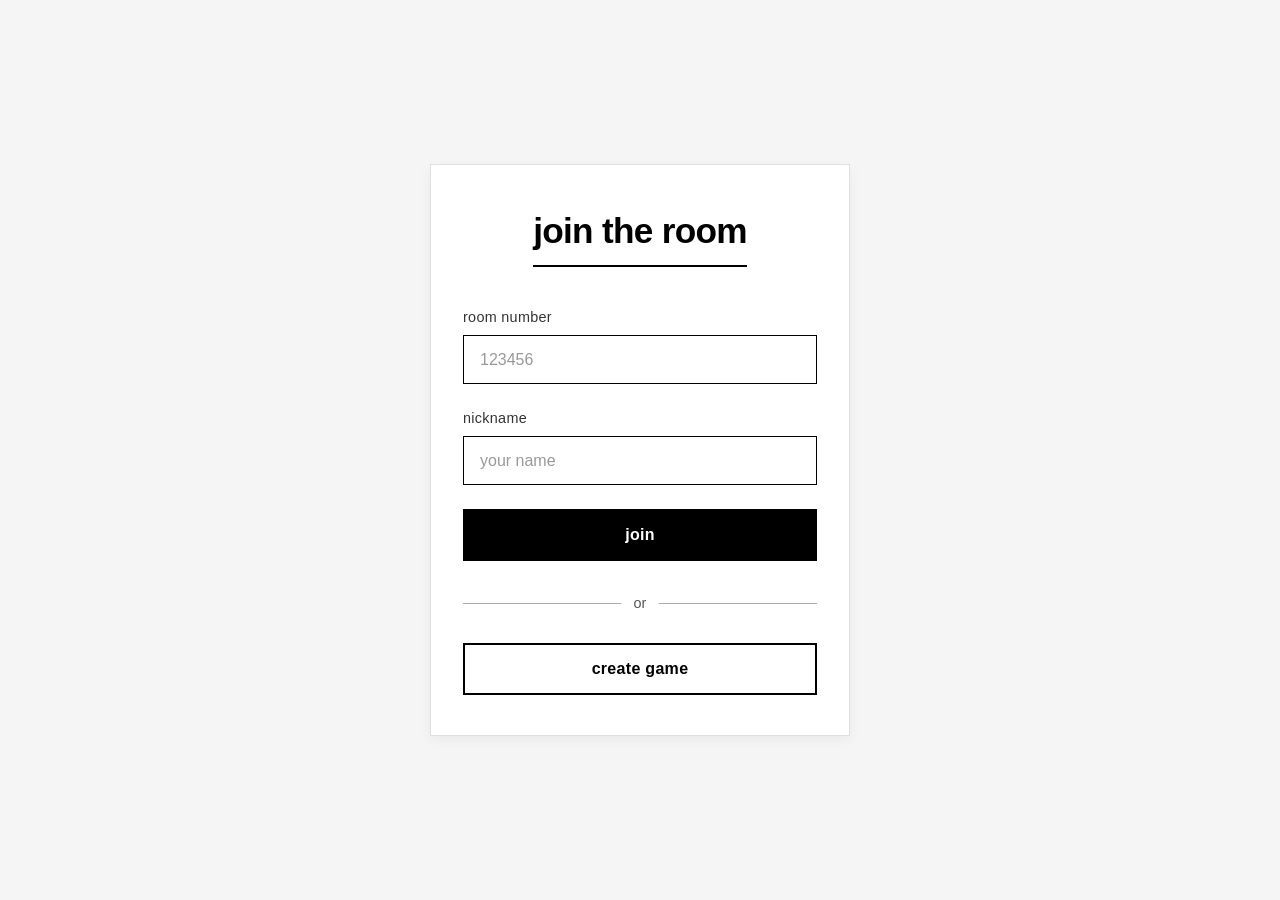
<file: index.html>
<!DOCTYPE html>
<html lang="en">
<head>
    <meta charset="UTF-8">
    <meta name="viewport" content="width=device-width, initial-scale=1.0">
    <title>Join or Create · Quiz</title>
    <link rel="stylesheet" href="css/main.css">
    <link rel="stylesheet" href="css/components.css">
</head>
<body class="entry-page">
    <main class="entry-container">
        <h1 class="entry-title">join the room</h1>

        <!-- Форма присоединения -->
        <form class="join-form" action="#" method="get">
            <div class="input-group">
                <label for="roomNumber" class="input-label">room number</label>
                <input type="text" id="roomNumber" name="room" placeholder="123456" class="text-input" inputmode="numeric">
            </div>

            <div class="input-group">
                <label for="nickname" class="input-label">nickname</label>
                <input type="text" id="nickname" name="nickname" placeholder="Your name" class="text-input">
            </div>

            <button type="submit" class="btn btn-primary btn-block">join</button>
        </form>

        <div class="separator">
            <span class="separator-line"></span>
            <span class="separator-text">or</span>
            <span class="separator-line"></span>
        </div>
        <a href="lobby.html" class="btn btn-secondary btn-block">create game</a>
    </main>
    
    <!-- Подключаем скрипт валидации -->
    <script src="js/validation.js"></script>
</body>
</html>
</file>
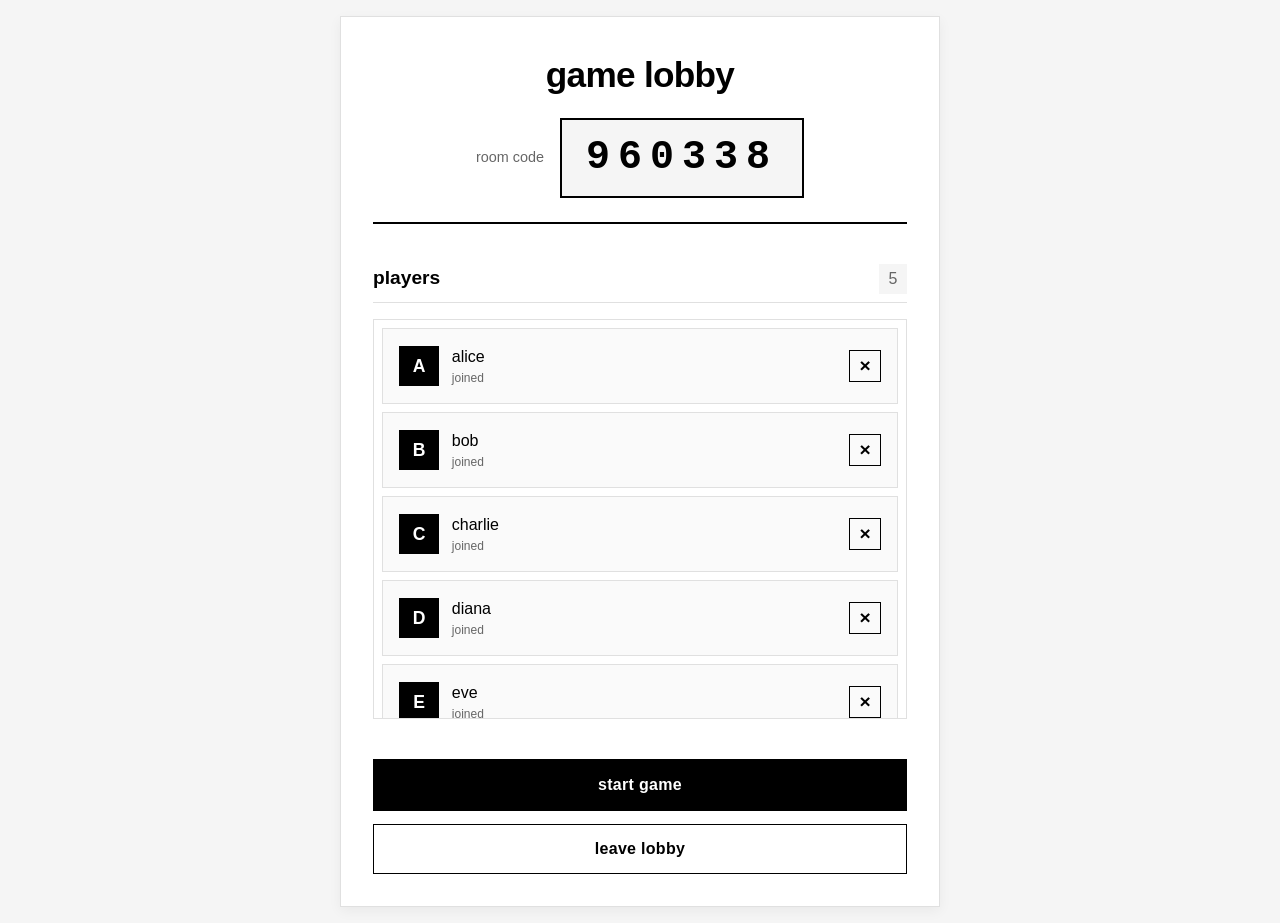
<file: lobby.html>
<!DOCTYPE html>
<html lang="en">
<head>
    <meta charset="UTF-8">
    <meta name="viewport" content="width=device-width, initial-scale=1.0">
    <title>Admin Lobby · Quiz</title>
    <link rel="stylesheet" href="css/main.css">
    <link rel="stylesheet" href="css/components.css">
</head>
<body class="lobby-page">
    <main class="lobby-container">
        <!-- Заголовок с информацией о комнате -->
        <header class="lobby-header">
            <h1 class="lobby-title">game lobby</h1>
            <div class="room-info">
                <span class="room-label">room code</span>
                <span class="room-code" id="roomCodeDisplay">123456</span>
            </div>
        </header>

        <!-- Список игроков -->
        <section class="players-section">
            <div class="section-header">
                <h2 class="section-title">players</h2>
                <span class="player-count" id="playerCount">0</span>
            </div>

            <div class="players-list" id="playersList">
                <!-- Игроки будут добавляться сюда динамически -->
                <div class="empty-state">
                    <p>waiting for players...</p>
                    <p class="empty-hint">share the room code to invite</p>
                </div>
            </div>
        </section>

        <!-- Кнопка начала игры -->
        <footer class="lobby-footer">
            <button class="btn btn-primary btn-block btn-start" id="startGameBtn" disabled>
                start game
            </button>
            <a href="index.html" class="btn btn-secondary btn-block btn-leave">
                leave lobby
            </a>
        </footer>
    </main>

    <script src="js/mock.js"></script>
    <script src="js/lobby.js"></script>
</body>
</html>
</file>
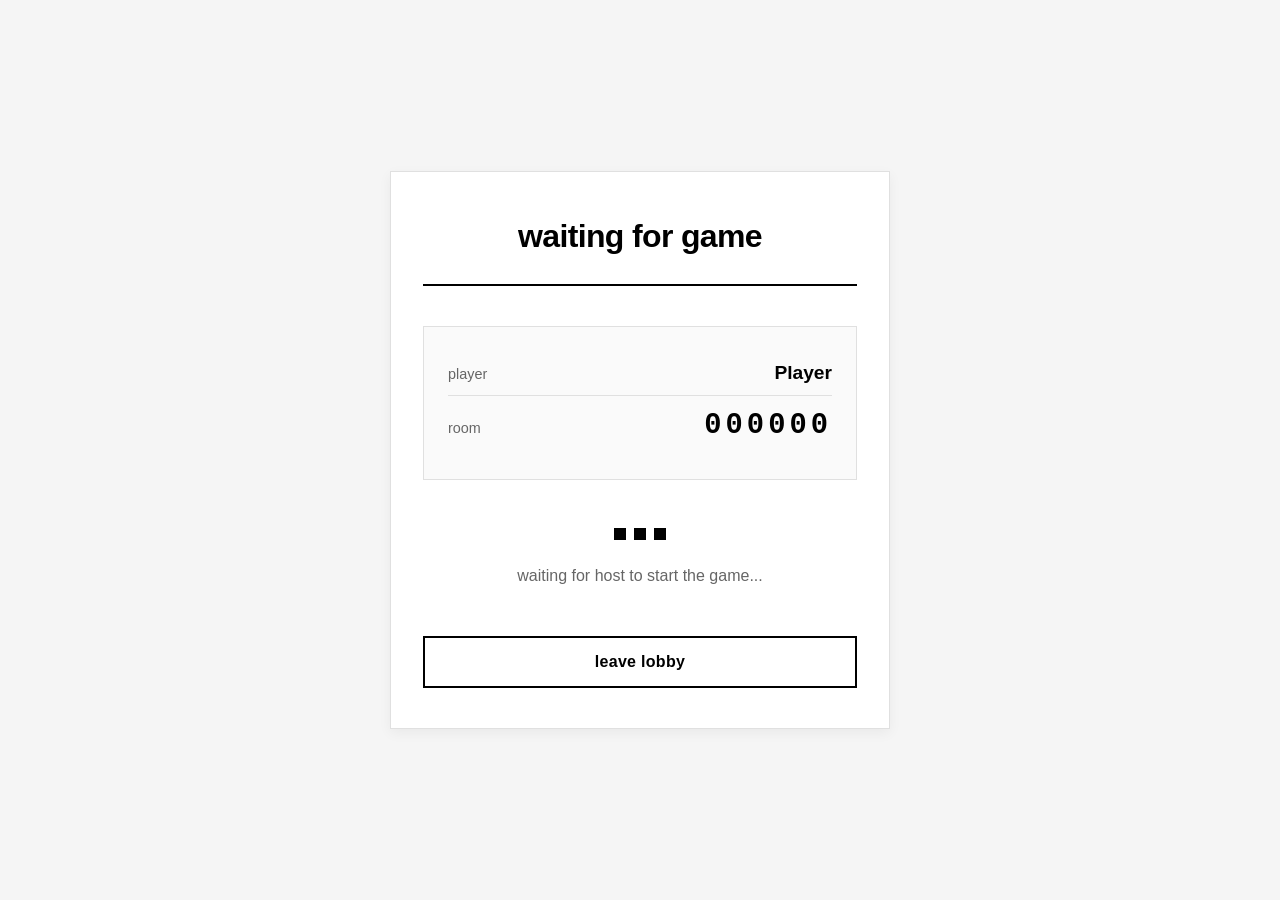
<file: player-lobby.html>
<!DOCTYPE html>
<html lang="en">
<head>
    <meta charset="UTF-8">
    <meta name="viewport" content="width=device-width, initial-scale=1.0">
    <title>Player Lobby · Quiz</title>
    <link rel="stylesheet" href="css/main.css">
    <link rel="stylesheet" href="css/components.css">
</head>
<body class="player-lobby-page">
    <main class="player-lobby-container">
        <!-- Заголовок -->
        <header class="player-lobby-header">
            <h1 class="player-lobby-title">waiting for game</h1>
        </header>

        <!-- Информация о игроке и комнате -->
        <div class="player-room-info">
            <div class="info-row">
                <span class="info-label">player</span>
                <span class="info-value" id="displayNickname">Player</span>
            </div>
            <div class="info-row">
                <span class="info-label">room</span>
                <span class="info-value room-code-display" id="displayRoom">000000</span>
            </div>
        </div>

        <!-- Индикатор ожидания -->
        <div class="waiting-indicator">
            <div class="waiting-animation">
                <span class="dot"></span>
                <span class="dot"></span>
                <span class="dot"></span>
            </div>
            <p class="waiting-text">waiting for host to start the game...</p>
        </div>

        <!-- Кнопка выхода -->
        <footer class="player-lobby-footer">
            <a href="index.html" class="btn btn-secondary btn-block">leave lobby</a>
        </footer>
    </main>

    <script src="js/main.js"></script>
    <script>
        // Получаем данные из sessionStorage
        const nickname = sessionStorage.getItem('playerNickname') || 'Player';
        const roomNumber = sessionStorage.getItem('roomNumber') || '000000';
        
        // Отображаем данные
        document.getElementById('displayNickname').textContent = nickname;
        document.getElementById('displayRoom').textContent = roomNumber;
        
        // Проверяем статус игры (в реальном приложении через WebSocket)
        // Для демо: перенаправление на игру через 5 секунд
        setTimeout(() => {
            // Проверяем, не началась ли игра
            const gameStarted = sessionStorage.getItem('gameStarted');
            if (gameStarted === 'true') {
                window.location.href = 'quiz.html';
            }
        }, 1000);
        
        // Очищаем данные при уходе со страницы
        window.addEventListener('beforeunload', function() {
            // Не очищаем данные, они нужны для игры
        });
    </script>
</body>
</html>
</file>
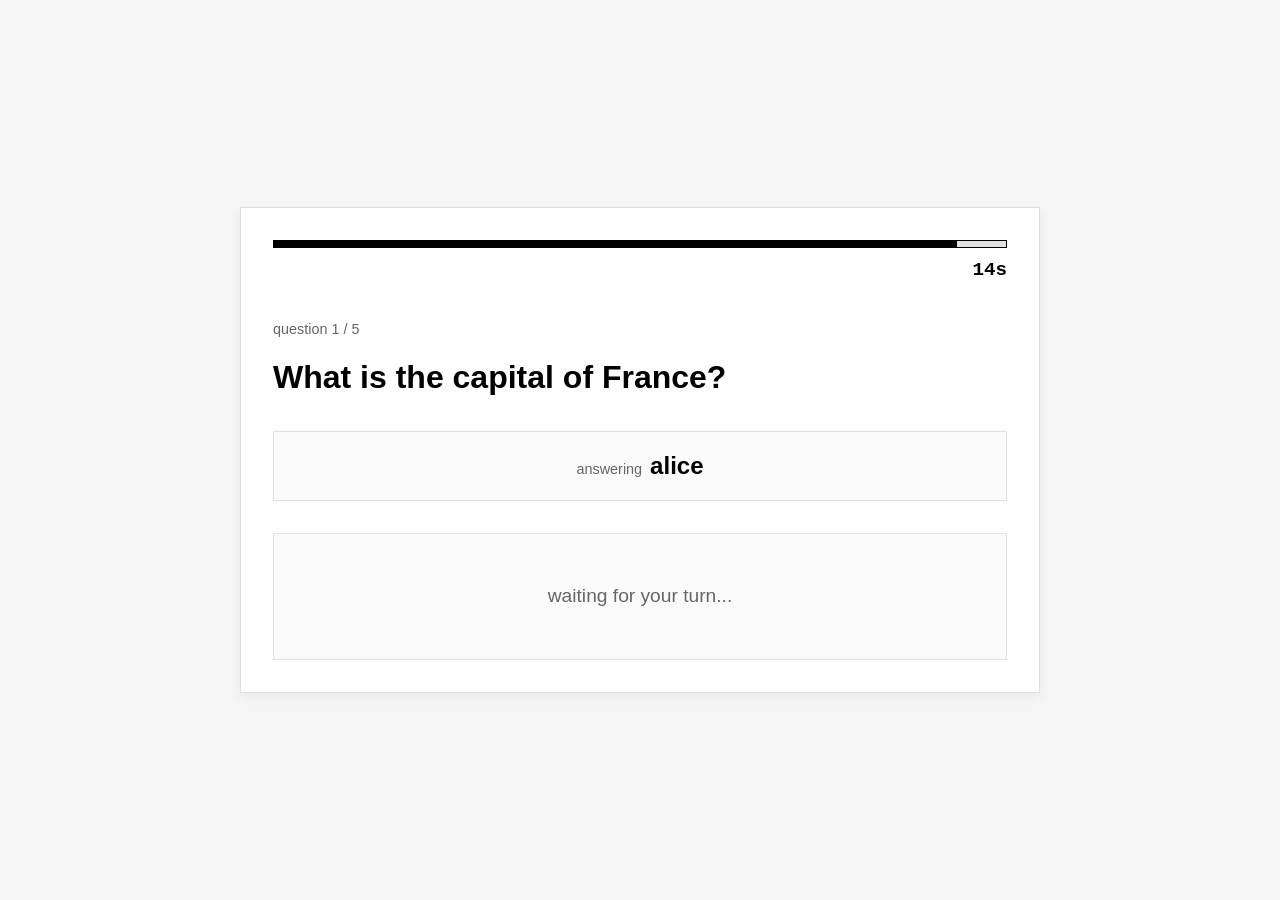
<file: quiz.html>
<!DOCTYPE html>
<html lang="en">
<head>
    <meta charset="UTF-8">
    <meta name="viewport" content="width=device-width, initial-scale=1.0">
    <title>Quiz · Question</title>
    <link rel="stylesheet" href="css/main.css">
    <link rel="stylesheet" href="css/components.css">
</head>
<body class="quiz-page">
    <main class="quiz-container">
        <!-- Таймер -->
        <div class="timer-section">
            <div class="timer-bar">
                <div class="timer-progress" id="timerProgress"></div>
            </div>
            <div class="timer-text" id="timerText">15s</div>
        </div>

        <!-- Информация о вопросе -->
        <div class="question-info">
            <span class="question-number">question 1 / 5</span>
        </div>

        <!-- Текст вопроса -->
        <h2 class="question-text" id="questionText">
            What is the capital of France?
        </h2>

        <!-- Информация о том, кто отвечает -->
        <div class="turn-indicator" id="turnIndicator">
            <span class="turn-label">answering</span>
            <span class="turn-nickname" id="currentPlayer">alice</span>
        </div>

        <!-- Варианты ответов -->
        <div class="answers-grid" id="answersContainer">
            <!-- Варианты будут здесь -->
        </div>

        <!-- Сообщение если не ваш ход -->
        <div class="waiting-message" id="waitingMessage">
            <p>waiting for your turn...</p>
        </div>
    </main>

    <script src="js/quiz.js"></script>
</body>
</html>
</file>
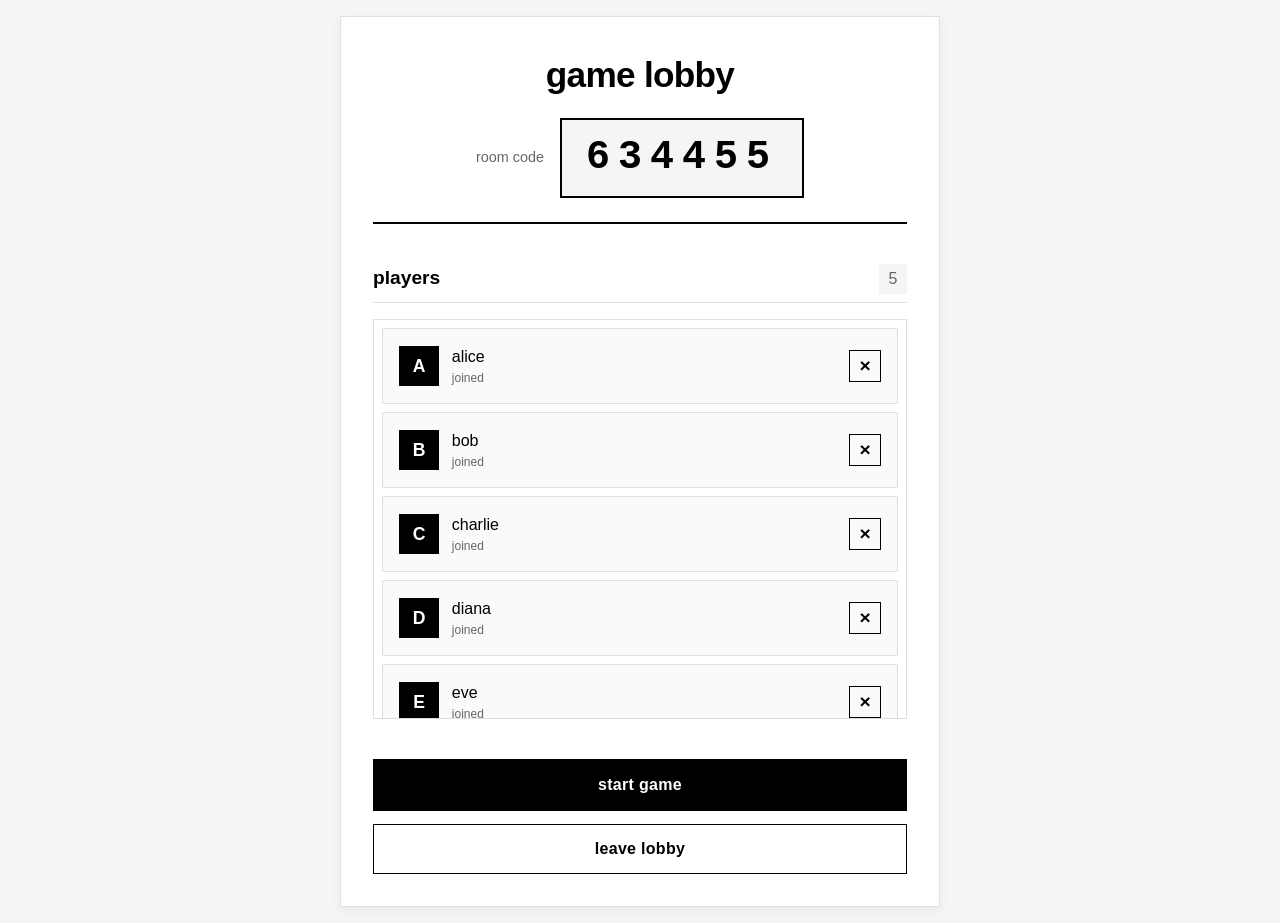
<file: front/lobby.html>
<!DOCTYPE html>
<html lang="en">
<head>
    <meta charset="UTF-8">
    <meta name="viewport" content="width=device-width, initial-scale=1.0">
    <title>Admin Lobby · Quiz</title>
    <link rel="stylesheet" href="css/main.css">
    <link rel="stylesheet" href="css/components.css">
</head>
<body class="lobby-page">
    <main class="lobby-container">
        <!-- заголовок с информацией о комнате -->
        <header class="lobby-header">
            <h1 class="lobby-title">game lobby</h1>
            <div class="room-info">
                <span class="room-label">room code</span>
                <span class="room-code" id="roomCodeDisplay">123456</span>
            </div>
        </header>

        <!-- список игроков -->
        <section class="players-section">
            <div class="section-header">
                <h2 class="section-title">players</h2>
                <span class="player-count" id="playerCount">0</span>
            </div>

            <div class="players-list" id="playersList">
                <!-- игроки будут добавляться сюда динамически -->
                <div class="empty-state">
                    <p>waiting for players...</p>
                    <p class="empty-hint">share the room code to invite</p>
                </div>
            </div>
        </section>

        <!-- кнопка начала игры -->
        <footer class="lobby-footer">
            <button class="btn btn-primary btn-block btn-start" id="startGameBtn" disabled>
                start game
            </button>
            <a href="index.html" class="btn btn-secondary btn-block btn-leave">
                leave lobby
            </a>
        </footer>
    </main>

    <script src="js/mock.js"></script>
    <script src="js/lobby.js"></script>
</body>
</html>
</file>
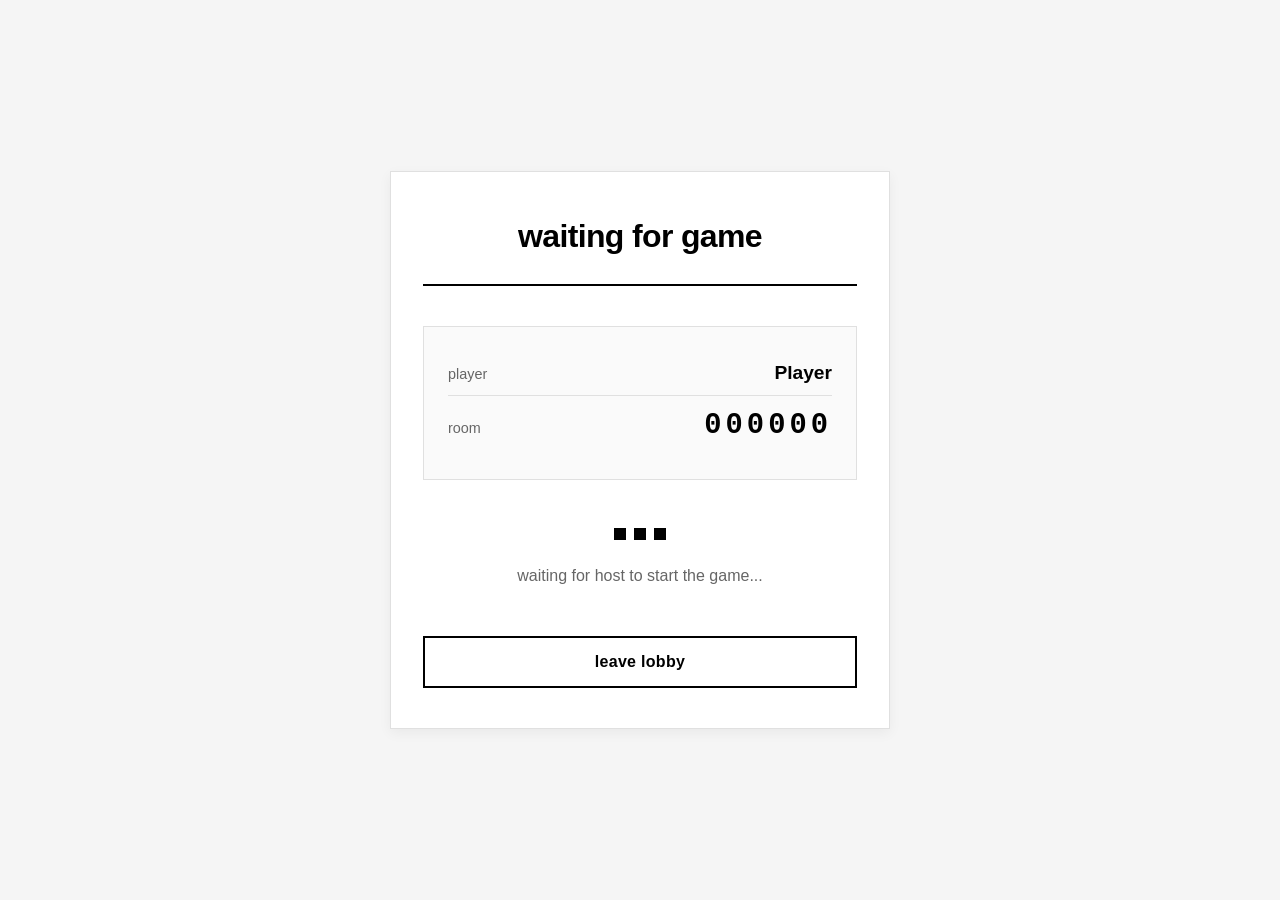
<file: front/player-lobby.html>
<!DOCTYPE html>
<html lang="en">
<head>
    <meta charset="UTF-8">
    <meta name="viewport" content="width=device-width, initial-scale=1.0">
    <title>Player Lobby · Quiz</title>
    <link rel="stylesheet" href="css/main.css">
    <link rel="stylesheet" href="css/components.css">
</head>
<body class="player-lobby-page">
    <main class="player-lobby-container">
        <!-- Заголовок -->
        <header class="player-lobby-header">
            <h1 class="player-lobby-title">waiting for game</h1>
        </header>

        <!-- Информация о игроке и комнате -->
        <div class="player-room-info">
            <div class="info-row">
                <span class="info-label">player</span>
                <span class="info-value" id="displayNickname">Player</span>
            </div>
            <div class="info-row">
                <span class="info-label">room</span>
                <span class="info-value room-code-display" id="displayRoom">000000</span>
            </div>
        </div>

        <!-- Индикатор ожидания -->
        <div class="waiting-indicator">
            <div class="waiting-animation">
                <span class="dot"></span>
                <span class="dot"></span>
                <span class="dot"></span>
            </div>
            <p class="waiting-text">waiting for host to start the game...</p>
        </div>

        <!-- Кнопка выхода -->
        <footer class="player-lobby-footer">
            <a href="index.html" class="btn btn-secondary btn-block">leave lobby</a>
        </footer>
    </main>

    <script src="js/main.js"></script>
    <script>
        // Получаем данные из sessionStorage
        const nickname = sessionStorage.getItem('playerNickname') || 'Player';
        const roomNumber = sessionStorage.getItem('roomNumber') || '000000';
        
        // Отображаем данные
        document.getElementById('displayNickname').textContent = nickname;
        document.getElementById('displayRoom').textContent = roomNumber;
        
        // Проверяем статус игры 
        // Для демо перенаправление на игру через 5 секунд
        setTimeout(() => {
            // Проверяем, не началась ли игра
            const gameStarted = sessionStorage.getItem('gameStarted');
            if (gameStarted === 'true') {
                window.location.href = 'quiz.html';
            }
        }, 1000);
        
        // для очстки данных при уходе со страницы
        window.addEventListener('beforeunload', function() {

        });
    </script>
</body>
</html>
</file>
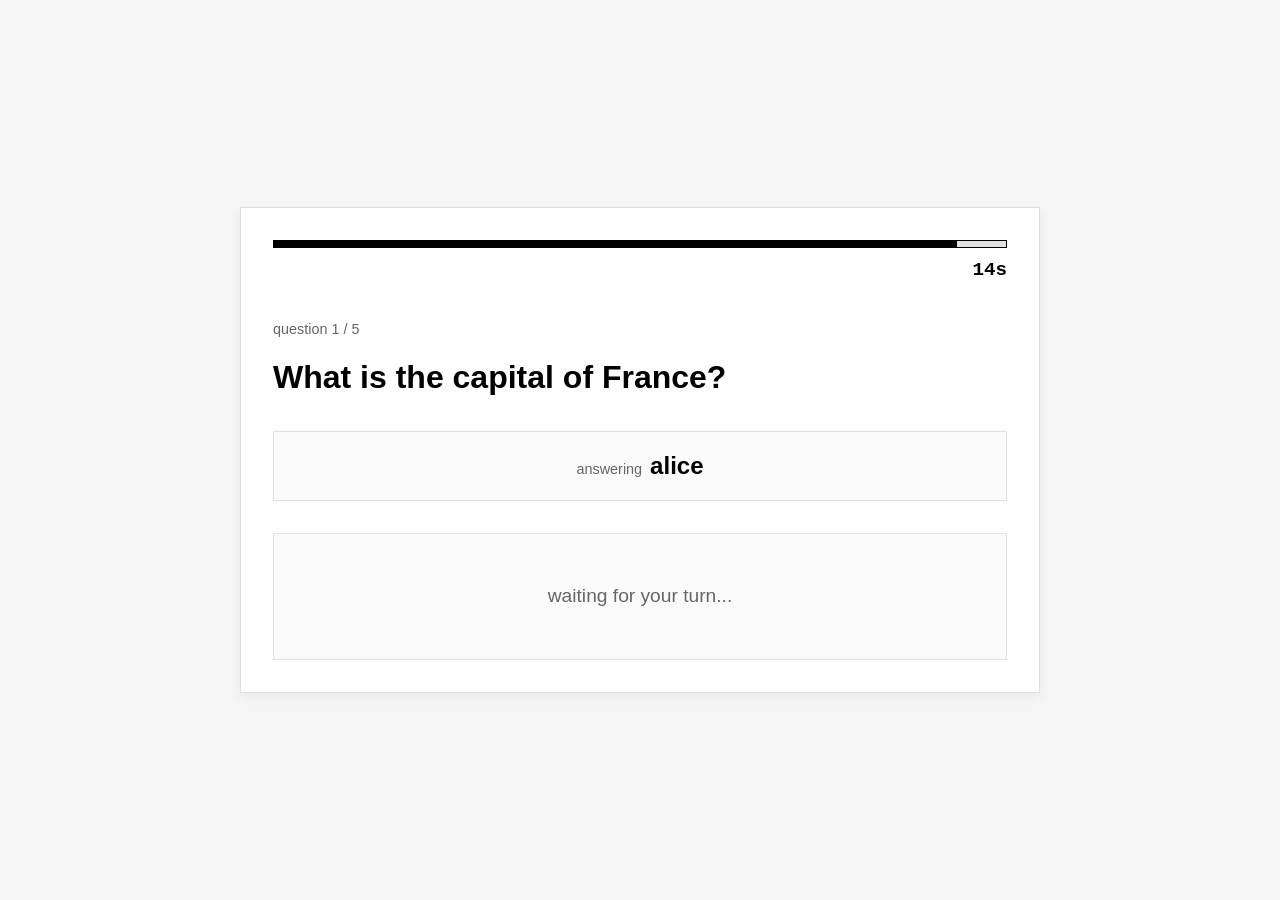
<file: front/quiz.html>
<!DOCTYPE html>
<html lang="en">
<head>
    <meta charset="UTF-8">
    <meta name="viewport" content="width=device-width, initial-scale=1.0">
    <title>Quiz · Question</title>
    <link rel="stylesheet" href="css/main.css">
    <link rel="stylesheet" href="css/components.css">
</head>
<body class="quiz-page">
    <main class="quiz-container">
        <!-- таймер -->
        <div class="timer-section">
            <div class="timer-bar">
                <div class="timer-progress" id="timerProgress"></div>
            </div>
            <div class="timer-text" id="timerText">15s</div>
        </div>

        <!-- информация о вопросе -->
        <div class="question-info">
            <span class="question-number">question 1 / 5</span>
        </div>

        <!-- текст вопроса -->
        <h2 class="question-text" id="questionText">
            What is the capital of France?
        </h2>

        <!-- информация о том кто отвечает -->
        <div class="turn-indicator" id="turnIndicator">
            <span class="turn-label">answering</span>
            <span class="turn-nickname" id="currentPlayer">alice</span>
        </div>

        <!-- варианты ответов -->
        <div class="answers-grid" id="answersContainer">
            <!-- варианты будут здесь -->
        </div>

        <!-- сообщение если не мой ход -->
        <div class="waiting-message" id="waitingMessage">
            <p>waiting for your turn...</p>
        </div>
    </main>

    <script src="js/quiz.js"></script>
</body>
</html>
</file>
<file: css/main.css>
/* main.css — базовые настройки и лейаут страницы входа */

* {
    margin: 0;
    padding: 0;
    box-sizing: border-box;
}

body {
    font-family: 'Inter', -apple-system, BlinkMacSystemFont, 'Segoe UI', Roboto, Helvetica, Arial, sans-serif;
    background-color: #ffffff;
    color: #000000;
    line-height: 1.5;
    min-height: 100vh;
    display: flex;
    align-items: center;
    justify-content: center;
    padding: 1rem;
}

/* Контейнер страницы входа */
.entry-page {
    background: #f5f5f5; /* лёгкий фон для контраста */
}

.entry-container {
    max-width: 420px;
    width: 100%;
    background: #ffffff;
    padding: 2.5rem 2rem;
    border: 1px solid #e0e0e0;
    border-radius: 0;
    box-shadow: 0 4px 12px rgba(0,0,0,0.05);
    text-align: center;   /* ← добавьте эту строку */
}

.entry-title {
    font-size: 2.2rem;
    font-weight: 600;
    letter-spacing: -0.02em;
    text-align: center;
    margin-bottom: 2.5rem;
    text-transform: lowercase;
    color: #000000;
    border-bottom: 2px solid #000;
    display: inline-block;
    padding-bottom: 0.5rem;
}

/* Форма */
.join-form {
    display: flex;
    flex-direction: column;
    gap: 1.5rem;
    margin-bottom: 1.8rem;
    text-align: left; 
}

.input-group {
    display: flex;
    flex-direction: column;
    gap: 0.4rem;
    text-align: left; 
}

.input-label {
    font-size: 0.9rem;
    font-weight: 500;
    text-transform: lowercase;
    letter-spacing: 0.3px;
    color: #333;
}

/* Разделитель "or" */
.separator {
    display: flex;
    align-items: center;
    margin: 2rem 0 1.8rem;
}

.separator-line {
    flex: 1;
    height: 1px;
    background-color: #aaa;
}

.separator-text {
    padding: 0 0.8rem;
    font-size: 0.9rem;
    font-weight: 500;
    color: #555;
    text-transform: lowercase;
}
</file>
<file: css/components.css>
/* components.css — кнопки, инпуты и вспомогательные классы */

/* Поля ввода */
.text-input {
    width: 100%;
    padding: 0.9rem 1rem;
    font-size: 1rem;
    border: 1.5px solid #222;
    background-color: #fff;
    color: #000;
    border-radius: 0;
    transition: border-color 0.15s ease;
    font-family: inherit;
}

.text-input:focus {
    outline: none;
    border-color: #000;
    box-shadow: inset 0 0 0 1px #000;
}

.text-input::placeholder {
    color: #888;
    font-weight: 300;
    text-transform: lowercase;
}

/* Кнопки — базовый стиль */
.btn {
    display: inline-block;
    font-weight: 600;
    text-align: center;
    text-decoration: none;
    cursor: pointer;
    padding: 0.9rem 1.5rem;
    font-size: 1.1rem;
    line-height: 1;
    border: 2px solid transparent;
    background: none;
    transition: all 0.2s ease;
    font-family: inherit;
    text-transform: lowercase;
    letter-spacing: 0.3px;
    border-radius: 0;
}

.btn-block {
    display: block;
    width: 100%;
}

/* Основная кнопка (join) */
.btn-primary {
    background-color: #000;
    color: #fff;
    border: 2px solid #000;
}

.btn-primary:hover,
.btn-primary:focus-visible {
    background-color: #fff;
    color: #000;
    outline: none;
}

/* Вторичная кнопка (create game) */
.btn-secondary {
    background-color: #fff;
    color: #000;
    border: 2px solid #000;
}

.btn-secondary:hover,
.btn-secondary:focus-visible {
    background-color: #000;
    color: #fff;
    outline: none;
}

/* Активное состояние для обеих */
.btn:active {
    transform: scale(0.98);
}


/* ДЛЯ ИНПУТОВ */
/* css/components.css */

/* Стили для инпутов */
.text-input {
    width: 100%;
    padding: 0.9rem 1rem;
    font-size: 1rem;
    border: 1.5px solid #000000;
    background-color: #ffffff;
    transition: all 0.2s ease;
    font-family: inherit;
}

.text-input:focus {
    outline: 2px solid #000000;
    outline-offset: 0px;
}

.text-input::placeholder {
    color: #999;
    text-transform: lowercase;
}

/* Стиль для ошибки */
.text-input.error {
    border-color: #ff0000 !important;
    border-width: 2px;
    background-color: #fff5f5;
}

.text-input.error:focus {
    outline-color: #ff0000;
}

/* Кнопки */
.btn {
    display: inline-block;
    width: 100%;
    padding: 1rem 1.5rem;
    font-size: 1rem;
    font-weight: 600;
    text-align: center;
    text-decoration: none;
    text-transform: lowercase;
    border: 2px solid #000000;
    background: transparent;
    cursor: pointer;
    transition: all 0.15s ease;
    font-family: inherit;
}

.btn-primary {
    background-color: #000000;
    color: #ffffff;
}

.btn-primary:hover {
    background-color: #ffffff;
    color: #000000;
}

.btn-secondary {
    background-color: #ffffff;
    color: #000000;
}

.btn-secondary:hover {
    background-color: #000000;
    color: #ffffff;
}

.btn-block {
    display: block;
    width: 100%;
}























/* ===== Стили для страницы лобби ===== */

.lobby-page {
    background: #f5f5f5;
}

.lobby-container {
    max-width: 600px;
    width: 100%;
    background: #ffffff;
    padding: 2rem;
    border: 1px solid #e0e0e0;
    box-shadow: 0 4px 12px rgba(0,0,0,0.05);
}

/* Заголовок лобби */
.lobby-header {
    text-align: center;
    margin-bottom: 2.5rem;
    padding-bottom: 1.5rem;
    border-bottom: 2px solid #000000;
}

.lobby-title {
    font-size: 2.2rem;
    font-weight: 600;
    letter-spacing: -0.02em;
    text-transform: lowercase;
    color: #000000;
    margin-bottom: 1rem;
}

.room-info {
    display: flex;
    align-items: center;
    justify-content: center;
    gap: 1rem;
}

.room-label {
    font-size: 0.9rem;
    font-weight: 500;
    text-transform: lowercase;
    color: #666;
}

.room-code {
    font-size: 2.5rem;
    font-weight: 700;
    font-family: 'Courier New', monospace;
    letter-spacing: 8px;
    background: #f5f5f5;
    padding: 0.5rem 1.5rem;
    border: 2px solid #000000;
}

/* Секция с игроками */
.players-section {
    margin-bottom: 2.5rem;
}

.section-header {
    display: flex;
    align-items: baseline;
    justify-content: space-between;
    margin-bottom: 1rem;
    padding-bottom: 0.5rem;
    border-bottom: 1px solid #e0e0e0;
}

.section-title {
    font-size: 1.2rem;
    font-weight: 600;
    text-transform: lowercase;
    color: #000000;
}

.player-count {
    font-size: 1rem;
    font-weight: 500;
    color: #666;
    background: #f5f5f5;
    padding: 0.2rem 0.6rem;
    border-radius: 0;
}

/* Список игроков */
.players-list {
    min-height: 300px;
    max-height: 400px;
    overflow-y: auto;
    border: 1px solid #e0e0e0;
    padding: 0.5rem;
}

/* Карточка игрока */
.player-item {
    display: flex;
    align-items: center;
    justify-content: space-between;
    padding: 1rem;
    margin-bottom: 0.5rem;
    background: #fafafa;
    border: 1px solid #e0e0e0;
    transition: all 0.2s ease;
}

.player-item:last-child {
    margin-bottom: 0;
}

.player-item:hover {
    background: #f0f0f0;
}

.player-info {
    display: flex;
    align-items: center;
    gap: 0.8rem;
}

.player-avatar {
    width: 40px;
    height: 40px;
    background: #000000;
    color: #ffffff;
    display: flex;
    align-items: center;
    justify-content: center;
    font-weight: 600;
    font-size: 1.1rem;
    text-transform: uppercase;
}

.player-name {
    font-size: 1rem;
    font-weight: 500;
    color: #000000;
}

.player-status {
    font-size: 0.75rem;
    color: #666;
    text-transform: lowercase;
}

.player-status.ready {
    color: #00aa00;
}

/* Кнопка удаления игрока */
.btn-remove {
    width: 32px;
    height: 32px;
    display: flex;
    align-items: center;
    justify-content: center;
    background: transparent;
    border: 1.5px solid #000000;
    cursor: pointer;
    font-size: 1.2rem;
    font-weight: 600;
    color: #000000;
    transition: all 0.15s ease;
}

.btn-remove:hover {
    background: #ff0000;
    color: #ffffff;
    border-color: #ff0000;
}

/* Пустое состояние */
.empty-state {
    display: flex;
    flex-direction: column;
    align-items: center;
    justify-content: center;
    height: 100%;
    min-height: 250px;
    text-align: center;
    color: #999;
}

.empty-state p {
    margin-bottom: 0.5rem;
    text-transform: lowercase;
}

.empty-state p:first-child {
    font-size: 1.1rem;
    font-weight: 500;
    color: #666;
}

.empty-hint {
    font-size: 0.85rem;
    color: #aaa;
}

/* Футер лобби */
.lobby-footer {
    display: flex;
    flex-direction: column;
    gap: 0.8rem;
}

.btn-start:disabled {
    opacity: 0.5;
    cursor: not-allowed;
    background: #cccccc;
    border-color: #999999;
    color: #666666;
}

.btn-start:disabled:hover {
    background: #cccccc;
    color: #666666;
}

.btn-leave {
    background: transparent;
    border: 1.5px solid #000000;
}

.btn-leave:hover {
    background: #000000;
    color: #ffffff;
}






















/* ===== Стили для лобби игрока ===== */

.player-lobby-page {
    background: #f5f5f5;
}

.player-lobby-container {
    max-width: 500px;
    width: 100%;
    background: #ffffff;
    padding: 2.5rem 2rem;
    border: 1px solid #e0e0e0;
    box-shadow: 0 4px 12px rgba(0,0,0,0.05);
    text-align: center;
}

/* Заголовок */
.player-lobby-header {
    margin-bottom: 2.5rem;
    padding-bottom: 1.5rem;
    border-bottom: 2px solid #000000;
}

.player-lobby-title {
    font-size: 2rem;
    font-weight: 600;
    letter-spacing: -0.02em;
    text-transform: lowercase;
    color: #000000;
}

/* Информация о игроке и комнате */
.player-room-info {
    margin-bottom: 3rem;
    padding: 1.5rem;
    background: #fafafa;
    border: 1px solid #e0e0e0;
}

.info-row {
    display: flex;
    align-items: baseline;
    justify-content: space-between;
    padding: 0.5rem 0;
}

.info-row:first-child {
    border-bottom: 1px solid #e0e0e0;
}

.info-label {
    font-size: 0.9rem;
    font-weight: 500;
    text-transform: lowercase;
    color: #666;
}

.info-value {
    font-size: 1.2rem;
    font-weight: 600;
    color: #000000;
}

.room-code-display {
    font-family: 'Courier New', monospace;
    font-size: 1.8rem;
    letter-spacing: 4px;
    font-weight: 700;
}

/* Индикатор ожидания */
.waiting-indicator {
    margin-bottom: 3rem;
}

.waiting-animation {
    display: flex;
    align-items: center;
    justify-content: center;
    gap: 0.5rem;
    margin-bottom: 1.5rem;
}

.dot {
    width: 12px;
    height: 12px;
    background: #000000;
    animation: pulse 1.5s ease-in-out infinite;
}

.dot:nth-child(2) {
    animation-delay: 0.2s;
}

.dot:nth-child(3) {
    animation-delay: 0.4s;
}

@keyframes pulse {
    0%, 60%, 100% {
        transform: scale(1);
        opacity: 0.5;
    }
    30% {
        transform: scale(1.3);
        opacity: 1;
    }
}

.waiting-text {
    font-size: 1rem;
    color: #666;
    text-transform: lowercase;
}

/* Футер */
.player-lobby-footer {
    margin-top: 2rem;
}



























/* ===== Стили для экрана вопроса ===== */

.quiz-page {
    background: #f5f5f5;
}

.quiz-container {
    max-width: 800px;
    width: 100%;
    background: #ffffff;
    padding: 2rem;
    border: 1px solid #e0e0e0;
    box-shadow: 0 4px 12px rgba(0,0,0,0.05);
}

/* Таймер */
.timer-section {
    margin-bottom: 2rem;
}

.timer-bar {
    width: 100%;
    height: 8px;
    background: #e0e0e0;
    border: 1px solid #000000;
    margin-bottom: 0.5rem;
    position: relative;
}

.timer-progress {
    height: 100%;
    width: 100%;
    background: #000000;
    transition: width 1s linear;
}

.timer-progress.warning {
    background: #ff0000;
}

.timer-text {
    text-align: right;
    font-size: 1.2rem;
    font-weight: 600;
    font-family: 'Courier New', monospace;
    color: #000000;
}

/* Информация о вопросе */
.question-info {
    margin-bottom: 1rem;
}

.question-number {
    font-size: 0.9rem;
    font-weight: 500;
    text-transform: lowercase;
    color: #666;
}

/* Текст вопроса */
.question-text {
    font-size: 2rem;
    font-weight: 600;
    line-height: 1.3;
    margin-bottom: 2rem;
    color: #000000;
}

/* Индикатор хода */
.turn-indicator {
    display: flex;
    align-items: baseline;
    justify-content: center;
    gap: 0.5rem;
    padding: 1rem;
    background: #fafafa;
    border: 1px solid #e0e0e0;
    margin-bottom: 2rem;
}

.turn-label {
    font-size: 0.9rem;
    text-transform: lowercase;
    color: #666;
}

.turn-nickname {
    font-size: 1.5rem;
    font-weight: 700;
    color: #000000;
}

.turn-indicator.my-turn {
    background: #000000;
}

.turn-indicator.my-turn .turn-label,
.turn-indicator.my-turn .turn-nickname {
    color: #ffffff;
}

/* Сетка ответов */
.answers-grid {
    display: grid;
    grid-template-columns: repeat(2, 1fr);
    gap: 1rem;
    margin-bottom: 1rem;
}

/* Кнопки ответов */
.answer-btn {
    padding: 1.5rem;
    font-size: 1.2rem;
    font-weight: 500;
    text-align: left;
    background: #ffffff;
    border: 2px solid #000000;
    cursor: pointer;
    transition: all 0.15s ease;
    display: flex;
    align-items: center;
    gap: 1rem;
}

.answer-btn:hover:not(:disabled) {
    background: #f0f0f0;
    transform: translateY(-2px);
}

.answer-btn:disabled {
    opacity: 0.5;
    cursor: not-allowed;
}

.answer-btn.selected {
    background: #000000;
    color: #ffffff;
}

.answer-marker {
    width: 30px;
    height: 30px;
    display: flex;
    align-items: center;
    justify-content: center;
    border: 2px solid currentColor;
    font-weight: 600;
    font-size: 1.1rem;
}

.answer-btn.selected .answer-marker {
    background: #ffffff;
    color: #000000;
    border-color: #ffffff;
}

.answer-text {
    flex: 1;
}

/* Сообщение ожидания */
.waiting-message {
    text-align: center;
    padding: 3rem;
    background: #fafafa;
    border: 1px solid #e0e0e0;
}

.waiting-message p {
    font-size: 1.2rem;
    color: #666;
    text-transform: lowercase;
}

.waiting-message.hidden {
    display: none;
}

.answers-grid.hidden {
    display: none;
}

/* Адаптивность */
@media (max-width: 600px) {
    .quiz-container {
        padding: 1.5rem;
    }
    
    .question-text {
        font-size: 1.5rem;
    }
    
    .answers-grid {
        grid-template-columns: 1fr;
    }
    
    .answer-btn {
        padding: 1rem;
    }
}
</file>
<file: front/css/main.css>
/* базовые настройки страницы входа */

* {
    margin: 0;
    padding: 0;
    box-sizing: border-box;
}

body {
    font-family: 'Inter', -apple-system, BlinkMacSystemFont, 'Segoe UI', Roboto, Helvetica, Arial, sans-serif;
    background-color: #ffffff;
    color: #000000;
    line-height: 1.5;
    min-height: 100vh;
    display: flex;
    align-items: center;
    justify-content: center;
    padding: 1rem;
}

/* Контейнер страницы входа */
.entry-page {
    background: #f5f5f5; /* лёгкий фон для контраста */
}

.entry-container {
    max-width: 420px;
    width: 100%;
    background: #ffffff;
    padding: 2.5rem 2rem;
    border: 1px solid #e0e0e0;
    border-radius: 0;
    box-shadow: 0 4px 12px rgba(0,0,0,0.05);
    text-align: center;  
}

.entry-title {
    font-size: 2.2rem;
    font-weight: 600;
    letter-spacing: -0.02em;
    text-align: center;
    margin-bottom: 2.5rem;
    text-transform: lowercase;
    color: #000000;
    border-bottom: 2px solid #000;
    display: inline-block;
    padding-bottom: 0.5rem;
}

/* Форма */
.join-form {
    display: flex;
    flex-direction: column;
    gap: 1.5rem;
    margin-bottom: 1.8rem;
    text-align: left; 
}

.input-group {
    display: flex;
    flex-direction: column;
    gap: 0.4rem;
    text-align: left; 
}

.input-label {
    font-size: 0.9rem;
    font-weight: 500;
    text-transform: lowercase;
    letter-spacing: 0.3px;
    color: #333;
}

/* Разделитель or */
.separator {
    display: flex;
    align-items: center;
    margin: 2rem 0 1.8rem;
}

.separator-line {
    flex: 1;
    height: 1px;
    background-color: #aaa;
}

.separator-text {
    padding: 0 0.8rem;
    font-size: 0.9rem;
    font-weight: 500;
    color: #555;
    text-transform: lowercase;
}
</file>
<file: front/css/components.css>
/* кнопки инпуты и тд */
/* поля ввода */
.text-input {
    width: 100%;
    padding: 0.9rem 1rem;
    font-size: 1rem;
    border: 1.5px solid #222;
    background-color: #fff;
    color: #000;
    border-radius: 0;
    transition: border-color 0.15s ease;
    font-family: inherit;
}

.text-input:focus {
    outline: none;
    border-color: #000;
    box-shadow: inset 0 0 0 1px #000;
}

.text-input::placeholder {
    color: #888;
    font-weight: 300;
    text-transform: lowercase;
}

/* кнопки базовый стиль */
.btn {
    display: inline-block;
    font-weight: 600;
    text-align: center;
    text-decoration: none;
    cursor: pointer;
    padding: 0.9rem 1.5rem;
    font-size: 1.1rem;
    line-height: 1;
    border: 2px solid transparent;
    background: none;
    transition: all 0.2s ease;
    font-family: inherit;
    text-transform: lowercase;
    letter-spacing: 0.3px;
    border-radius: 0;
}

.btn-block {
    display: block;
    width: 100%;
}

/* основная кнопка join */
.btn-primary {
    background-color: #000;
    color: #fff;
    border: 2px solid #000;
}

.btn-primary:hover,
.btn-primary:focus-visible {
    background-color: #fff;
    color: #000;
    outline: none;
}

/* Вторичная кнопка (create game) */
.btn-secondary {
    background-color: #fff;
    color: #000;
    border: 2px solid #000;
}

.btn-secondary:hover,
.btn-secondary:focus-visible {
    background-color: #000;
    color: #fff;
    outline: none;
}

/* Активное состояние для обеих */
.btn:active {
    transform: scale(0.98);
}


/* ДЛЯ ИНПУТОВ */
/* css/components.css */

/* Стили для инпутов */
.text-input {
    width: 100%;
    padding: 0.9rem 1rem;
    font-size: 1rem;
    border: 1.5px solid #000000;
    background-color: #ffffff;
    transition: all 0.2s ease;
    font-family: inherit;
}

.text-input:focus {
    outline: 2px solid #000000;
    outline-offset: 0px;
}

.text-input::placeholder {
    color: #999;
    text-transform: lowercase;
}

/* Стиль для ошибки */
.text-input.error {
    border-color: #ff0000 !important;
    border-width: 2px;
    background-color: #fff5f5;
}

.text-input.error:focus {
    outline-color: #ff0000;
}

/* Кнопки */
.btn {
    display: inline-block;
    width: 100%;
    padding: 1rem 1.5rem;
    font-size: 1rem;
    font-weight: 600;
    text-align: center;
    text-decoration: none;
    text-transform: lowercase;
    border: 2px solid #000000;
    background: transparent;
    cursor: pointer;
    transition: all 0.15s ease;
    font-family: inherit;
}

.btn-primary {
    background-color: #000000;
    color: #ffffff;
}

.btn-primary:hover {
    background-color: #ffffff;
    color: #000000;
}

.btn-secondary {
    background-color: #ffffff;
    color: #000000;
}

.btn-secondary:hover {
    background-color: #000000;
    color: #ffffff;
}

.btn-block {
    display: block;
    width: 100%;
}























/* ===== Стили для страницы лобби ===== */

.lobby-page {
    background: #f5f5f5;
}

.lobby-container {
    max-width: 600px;
    width: 100%;
    background: #ffffff;
    padding: 2rem;
    border: 1px solid #e0e0e0;
    box-shadow: 0 4px 12px rgba(0,0,0,0.05);
}

/* Заголовок лобби */
.lobby-header {
    text-align: center;
    margin-bottom: 2.5rem;
    padding-bottom: 1.5rem;
    border-bottom: 2px solid #000000;
}

.lobby-title {
    font-size: 2.2rem;
    font-weight: 600;
    letter-spacing: -0.02em;
    text-transform: lowercase;
    color: #000000;
    margin-bottom: 1rem;
}

.room-info {
    display: flex;
    align-items: center;
    justify-content: center;
    gap: 1rem;
}

.room-label {
    font-size: 0.9rem;
    font-weight: 500;
    text-transform: lowercase;
    color: #666;
}

.room-code {
    font-size: 2.5rem;
    font-weight: 700;
    font-family: 'Courier New', monospace;
    letter-spacing: 8px;
    background: #f5f5f5;
    padding: 0.5rem 1.5rem;
    border: 2px solid #000000;
}

/* Секция с игроками */
.players-section {
    margin-bottom: 2.5rem;
}

.section-header {
    display: flex;
    align-items: baseline;
    justify-content: space-between;
    margin-bottom: 1rem;
    padding-bottom: 0.5rem;
    border-bottom: 1px solid #e0e0e0;
}

.section-title {
    font-size: 1.2rem;
    font-weight: 600;
    text-transform: lowercase;
    color: #000000;
}

.player-count {
    font-size: 1rem;
    font-weight: 500;
    color: #666;
    background: #f5f5f5;
    padding: 0.2rem 0.6rem;
    border-radius: 0;
}

/* Список игроков */
.players-list {
    min-height: 300px;
    max-height: 400px;
    overflow-y: auto;
    border: 1px solid #e0e0e0;
    padding: 0.5rem;
}

/* Карточка игрока */
.player-item {
    display: flex;
    align-items: center;
    justify-content: space-between;
    padding: 1rem;
    margin-bottom: 0.5rem;
    background: #fafafa;
    border: 1px solid #e0e0e0;
    transition: all 0.2s ease;
}

.player-item:last-child {
    margin-bottom: 0;
}

.player-item:hover {
    background: #f0f0f0;
}

.player-info {
    display: flex;
    align-items: center;
    gap: 0.8rem;
}

.player-avatar {
    width: 40px;
    height: 40px;
    background: #000000;
    color: #ffffff;
    display: flex;
    align-items: center;
    justify-content: center;
    font-weight: 600;
    font-size: 1.1rem;
    text-transform: uppercase;
}

.player-name {
    font-size: 1rem;
    font-weight: 500;
    color: #000000;
}

.player-status {
    font-size: 0.75rem;
    color: #666;
    text-transform: lowercase;
}

.player-status.ready {
    color: #00aa00;
}

/* Кнопка удаления игрока */
.btn-remove {
    width: 32px;
    height: 32px;
    display: flex;
    align-items: center;
    justify-content: center;
    background: transparent;
    border: 1.5px solid #000000;
    cursor: pointer;
    font-size: 1.2rem;
    font-weight: 600;
    color: #000000;
    transition: all 0.15s ease;
}

.btn-remove:hover {
    background: #ff0000;
    color: #ffffff;
    border-color: #ff0000;
}

/* Пустое состояние */
.empty-state {
    display: flex;
    flex-direction: column;
    align-items: center;
    justify-content: center;
    height: 100%;
    min-height: 250px;
    text-align: center;
    color: #999;
}

.empty-state p {
    margin-bottom: 0.5rem;
    text-transform: lowercase;
}

.empty-state p:first-child {
    font-size: 1.1rem;
    font-weight: 500;
    color: #666;
}

.empty-hint {
    font-size: 0.85rem;
    color: #aaa;
}

/* Футер лобби */
.lobby-footer {
    display: flex;
    flex-direction: column;
    gap: 0.8rem;
}

.btn-start:disabled {
    opacity: 0.5;
    cursor: not-allowed;
    background: #cccccc;
    border-color: #999999;
    color: #666666;
}

.btn-start:disabled:hover {
    background: #cccccc;
    color: #666666;
}

.btn-leave {
    background: transparent;
    border: 1.5px solid #000000;
}

.btn-leave:hover {
    background: #000000;
    color: #ffffff;
}






















/* ===== Стили для лобби игрока ===== */

.player-lobby-page {
    background: #f5f5f5;
}

.player-lobby-container {
    max-width: 500px;
    width: 100%;
    background: #ffffff;
    padding: 2.5rem 2rem;
    border: 1px solid #e0e0e0;
    box-shadow: 0 4px 12px rgba(0,0,0,0.05);
    text-align: center;
}

/* Заголовок */
.player-lobby-header {
    margin-bottom: 2.5rem;
    padding-bottom: 1.5rem;
    border-bottom: 2px solid #000000;
}

.player-lobby-title {
    font-size: 2rem;
    font-weight: 600;
    letter-spacing: -0.02em;
    text-transform: lowercase;
    color: #000000;
}

/* Информация о игроке и комнате */
.player-room-info {
    margin-bottom: 3rem;
    padding: 1.5rem;
    background: #fafafa;
    border: 1px solid #e0e0e0;
}

.info-row {
    display: flex;
    align-items: baseline;
    justify-content: space-between;
    padding: 0.5rem 0;
}

.info-row:first-child {
    border-bottom: 1px solid #e0e0e0;
}

.info-label {
    font-size: 0.9rem;
    font-weight: 500;
    text-transform: lowercase;
    color: #666;
}

.info-value {
    font-size: 1.2rem;
    font-weight: 600;
    color: #000000;
}

.room-code-display {
    font-family: 'Courier New', monospace;
    font-size: 1.8rem;
    letter-spacing: 4px;
    font-weight: 700;
}

/* Индикатор ожидания */
.waiting-indicator {
    margin-bottom: 3rem;
}

.waiting-animation {
    display: flex;
    align-items: center;
    justify-content: center;
    gap: 0.5rem;
    margin-bottom: 1.5rem;
}

.dot {
    width: 12px;
    height: 12px;
    background: #000000;
    animation: pulse 1.5s ease-in-out infinite;
}

.dot:nth-child(2) {
    animation-delay: 0.2s;
}

.dot:nth-child(3) {
    animation-delay: 0.4s;
}

@keyframes pulse {
    0%, 60%, 100% {
        transform: scale(1);
        opacity: 0.5;
    }
    30% {
        transform: scale(1.3);
        opacity: 1;
    }
}

.waiting-text {
    font-size: 1rem;
    color: #666;
    text-transform: lowercase;
}

/* Футер */
.player-lobby-footer {
    margin-top: 2rem;
}



























/* ===== Стили для экрана вопроса ===== */

.quiz-page {
    background: #f5f5f5;
}

.quiz-container {
    max-width: 800px;
    width: 100%;
    background: #ffffff;
    padding: 2rem;
    border: 1px solid #e0e0e0;
    box-shadow: 0 4px 12px rgba(0,0,0,0.05);
}

/* Таймер */
.timer-section {
    margin-bottom: 2rem;
}

.timer-bar {
    width: 100%;
    height: 8px;
    background: #e0e0e0;
    border: 1px solid #000000;
    margin-bottom: 0.5rem;
    position: relative;
}

.timer-progress {
    height: 100%;
    width: 100%;
    background: #000000;
    transition: width 1s linear;
}

.timer-progress.warning {
    background: #ff0000;
}

.timer-text {
    text-align: right;
    font-size: 1.2rem;
    font-weight: 600;
    font-family: 'Courier New', monospace;
    color: #000000;
}

/* Информация о вопросе */
.question-info {
    margin-bottom: 1rem;
}

.question-number {
    font-size: 0.9rem;
    font-weight: 500;
    text-transform: lowercase;
    color: #666;
}

/* Текст вопроса */
.question-text {
    font-size: 2rem;
    font-weight: 600;
    line-height: 1.3;
    margin-bottom: 2rem;
    color: #000000;
}

/* Индикатор хода */
.turn-indicator {
    display: flex;
    align-items: baseline;
    justify-content: center;
    gap: 0.5rem;
    padding: 1rem;
    background: #fafafa;
    border: 1px solid #e0e0e0;
    margin-bottom: 2rem;
}

.turn-label {
    font-size: 0.9rem;
    text-transform: lowercase;
    color: #666;
}

.turn-nickname {
    font-size: 1.5rem;
    font-weight: 700;
    color: #000000;
}

.turn-indicator.my-turn {
    background: #000000;
}

.turn-indicator.my-turn .turn-label,
.turn-indicator.my-turn .turn-nickname {
    color: #ffffff;
}

/* Сетка ответов */
.answers-grid {
    display: grid;
    grid-template-columns: repeat(2, 1fr);
    gap: 1rem;
    margin-bottom: 1rem;
}

/* Кнопки ответов */
.answer-btn {
    padding: 1.5rem;
    font-size: 1.2rem;
    font-weight: 500;
    text-align: left;
    background: #ffffff;
    border: 2px solid #000000;
    cursor: pointer;
    transition: all 0.15s ease;
    display: flex;
    align-items: center;
    gap: 1rem;
}

.answer-btn:hover:not(:disabled) {
    background: #f0f0f0;
    transform: translateY(-2px);
}

.answer-btn:disabled {
    opacity: 0.5;
    cursor: not-allowed;
}

.answer-btn.selected {
    background: #000000;
    color: #ffffff;
}

.answer-marker {
    width: 30px;
    height: 30px;
    display: flex;
    align-items: center;
    justify-content: center;
    border: 2px solid currentColor;
    font-weight: 600;
    font-size: 1.1rem;
}

.answer-btn.selected .answer-marker {
    background: #ffffff;
    color: #000000;
    border-color: #ffffff;
}

.answer-text {
    flex: 1;
}

/* Сообщение ожидания */
.waiting-message {
    text-align: center;
    padding: 3rem;
    background: #fafafa;
    border: 1px solid #e0e0e0;
}

.waiting-message p {
    font-size: 1.2rem;
    color: #666;
    text-transform: lowercase;
}

.waiting-message.hidden {
    display: none;
}

.answers-grid.hidden {
    display: none;
}

/* Адаптивность */
@media (max-width: 600px) {
    .quiz-container {
        padding: 1.5rem;
    }
    
    .question-text {
        font-size: 1.5rem;
    }
    
    .answers-grid {
        grid-template-columns: 1fr;
    }
    
    .answer-btn {
        padding: 1rem;
    }
}
</file>
